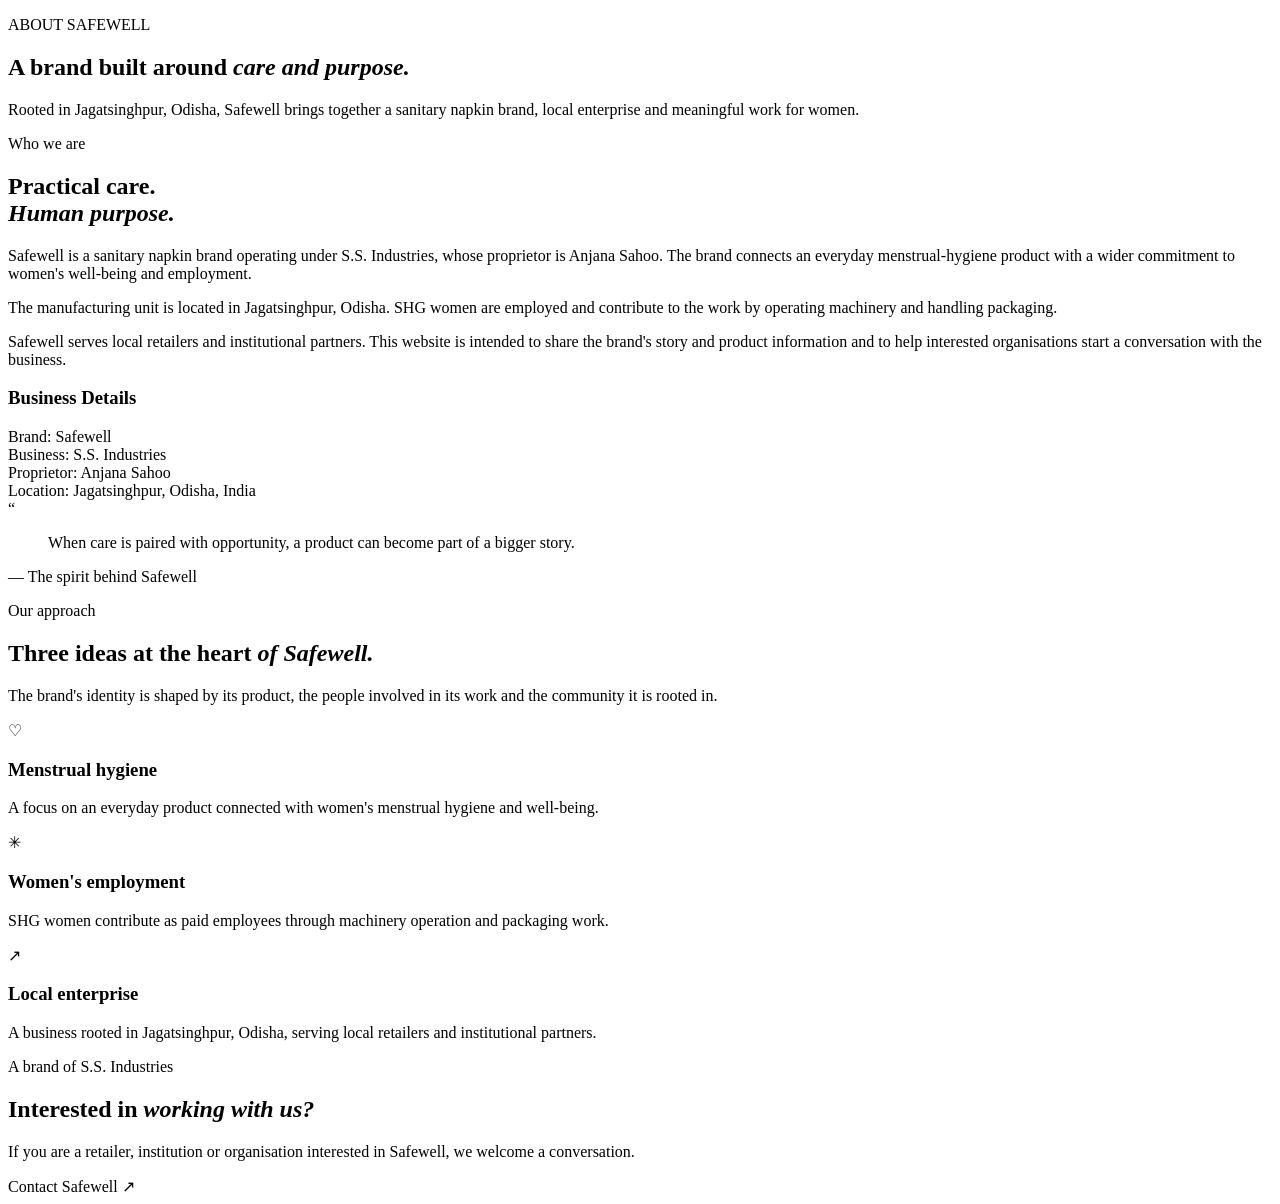
<file: target/classes/templates/about.html>
<!DOCTYPE html>
<html lang="en" xmlns:th="http://www.thymeleaf.org">

<head>
    <meta charset="UTF-8">
    <meta name="viewport" content="width=device-width, initial-scale=1">

    <meta name="description"
          content="Learn about Safewell, a sanitary napkin brand of S.S. Industries based in Jagatsinghpur, Odisha.">

    <meta name="theme-color" content="#fffcf8">

    <title>About Safewell | Feel the Freedom</title>

    <link rel="preconnect" href="https://fonts.googleapis.com">
    <link rel="preconnect" href="https://fonts.gstatic.com" crossorigin>

    <link href="https://fonts.googleapis.com/css2?family=DM+Sans:wght@400;500;600;700&family=Playfair+Display:wght@500;600;700&display=swap"
          rel="stylesheet">

    <link rel="stylesheet" th:href="@{/css/style.css}">
</head>

<body>

<div th:replace="~{fragments/header :: header}"></div>

<main>

    <!-- PAGE HERO -->
    <section class="page-hero">

        <div class="container">

            <p class="eyebrow">ABOUT SAFEWELL</p>

            <h1>
                A brand built around
                <em>care and purpose.</em>
            </h1>

            <p>
                Rooted in Jagatsinghpur, Odisha, Safewell brings
                together a sanitary napkin brand, local enterprise
                and meaningful work for women.
            </p>

        </div>

    </section>


    <!-- WHO WE ARE -->
    <section class="section-pad">

        <div class="container content-grid">

            <div>

                <p class="eyebrow">Who we are</p>

                <h2>
                    Practical care.
                    <br>
                    <em>Human purpose.</em>
                </h2>

            </div>


            <div class="prose">

                <p>
                    Safewell is a sanitary napkin brand operating
                    under S.S. Industries, whose proprietor is
                    Anjana Sahoo. The brand connects an everyday
                    menstrual-hygiene product with a wider
                    commitment to women's well-being and employment.
                </p>

                <p>
                    The manufacturing unit is located in
                    Jagatsinghpur, Odisha. SHG women are employed
                    and contribute to the work by operating
                    machinery and handling packaging.
                </p>

                <p>
                    Safewell serves local retailers and
                    institutional partners. This website is
                    intended to share the brand's story and
                    product information and to help interested
                    organisations start a conversation with
                    the business.
                </p>


				<div class="info-box">

				    <h3 class="info-box-title">Business Details</h3>

				    <div class="info-detail">
				        <span class="info-label">Brand:</span>
				        <span class="info-value">Safewell</span>
				    </div>

				    <div class="info-detail">
				        <span class="info-label">Business:</span>
				        <span class="info-value">S.S. Industries</span>
				    </div>

				    <div class="info-detail">
				        <span class="info-label">Proprietor:</span>
				        <span class="info-value">Anjana Sahoo</span>
				    </div>

				    <div class="info-detail">
				        <span class="info-label">Location:</span>
				        <span class="info-value">Jagatsinghpur, Odisha, India</span>
				    </div>

				</div>

            </div>

        </div>

    </section>


    <!-- BRAND PURPOSE -->
    <section class="quote-section">

        <div class="container">

            <span aria-hidden="true">“</span>

            <blockquote>
                When care is paired with opportunity,
                a product can become part of a bigger story.
            </blockquote>

            <p>
                — The spirit behind Safewell
            </p>

        </div>

    </section>


    <!-- OUR APPROACH -->
    <section class="section-pad">

        <div class="container">

            <div class="section-heading">

                <div>

                    <p class="eyebrow">Our approach</p>

                    <h2>
                        Three ideas at the heart
                        <em>of Safewell.</em>
                    </h2>

                </div>

                <p>
                    The brand's identity is shaped by its product,
                    the people involved in its work and the
                    community it is rooted in.
                </p>

            </div>


            <div class="three-cards">

                <article class="feature-card">

                    <div class="card-symbol">♡</div>

                    <h3>Menstrual hygiene</h3>

                    <p>
                        A focus on an everyday product connected
                        with women's menstrual hygiene and well-being.
                    </p>

                </article>


                <article class="feature-card card-featured">

                    <div class="card-symbol">✳</div>

                    <h3>Women's employment</h3>

                    <p>
                        SHG women contribute as paid employees
                        through machinery operation and packaging work.
                    </p>

                </article>


                <article class="feature-card">

                    <div class="card-symbol">↗</div>

                    <h3>Local enterprise</h3>

                    <p>
                        A business rooted in Jagatsinghpur,
                        Odisha, serving local retailers
                        and institutional partners.
                    </p>

                </article>

            </div>

        </div>

    </section>


    <!-- BUSINESS IDENTITY -->
    <section class="partner-strip section-pad">

        <div class="container partner-grid">

            <div>

                <p class="eyebrow">A brand of S.S. Industries</p>

                <h2>
                    Interested in
                    <em>working with us?</em>
                </h2>

                <p>
                    If you are a retailer, institution or
                    organisation interested in Safewell,
                    we welcome a conversation.
                </p>

            </div>

            <a class="button button-light"
               th:href="@{/contact}">
                Contact Safewell <span>↗</span>
            </a>

        </div>

    </section>

</main>

<div th:replace="~{fragments/footer :: footer}"></div>

<script th:src="@{/js/main.js}"></script>

</body>
</html>
</file>
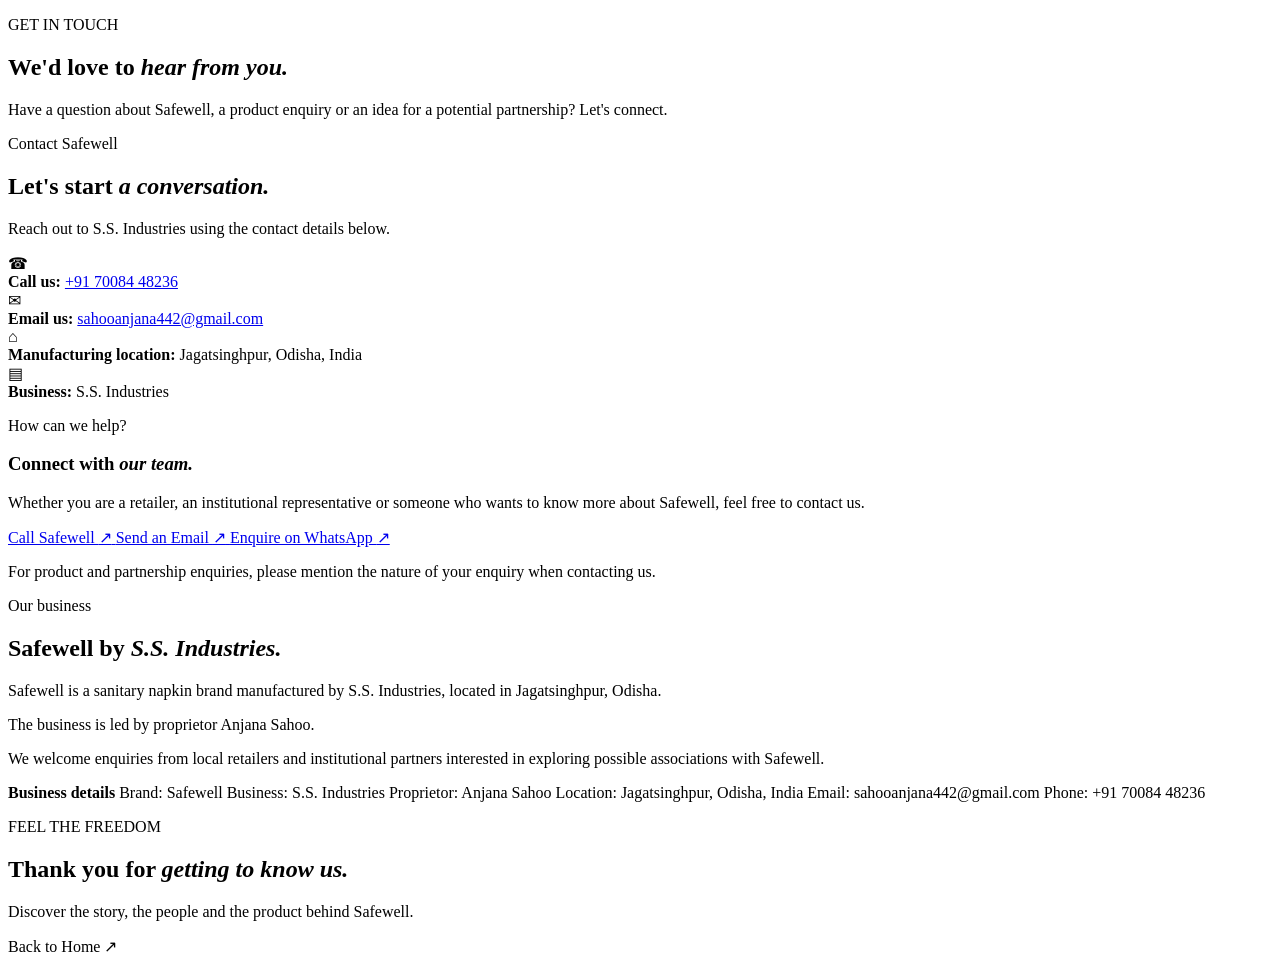
<file: target/classes/templates/contact.html>
<!DOCTYPE html>
<html lang="en" xmlns:th="http://www.thymeleaf.org">

<head>
    <meta charset="UTF-8">
    <meta name="viewport" content="width=device-width, initial-scale=1">

    <meta name="description"
          content="Contact Safewell by S.S. Industries for product, retail and institutional partnership enquiries.">

    <meta name="theme-color" content="#fffcf8">

    <title>Contact Us | Safewell — Feel the Freedom</title>

    <link rel="preconnect" href="https://fonts.googleapis.com">
    <link rel="preconnect" href="https://fonts.gstatic.com" crossorigin>

    <link href="https://fonts.googleapis.com/css2?family=DM+Sans:wght@400;500;600;700&family=Playfair+Display:wght@500;600;700&display=swap"
          rel="stylesheet">

    <link rel="stylesheet" th:href="@{/css/style.css}">
</head>

<body>

<div th:replace="~{fragments/header :: header}"></div>

<main>

    <!-- PAGE HERO -->
    <section class="page-hero">

        <div class="container">

            <p class="eyebrow">GET IN TOUCH</p>

            <h1>
                We'd love to
                <em>hear from you.</em>
            </h1>

            <p>
                Have a question about Safewell,
                a product enquiry or an idea for
                a potential partnership? Let's connect.
            </p>

        </div>

    </section>


    <!-- CONTACT DETAILS -->
    <section class="section-pad">

        <div class="container">

            <div class="section-heading">

                <div>

                    <p class="eyebrow">Contact Safewell</p>

                    <h2>
                        Let's start
                        <em>a conversation.</em>
                    </h2>

                </div>

                <p>
                    Reach out to S.S. Industries
                    using the contact details below.
                </p>

            </div>


            <div class="contact-grid">

                <!-- CONTACT INFORMATION -->
                <div class="contact-details">

                    <div class="contact-detail">

                        <span class="contact-icon">☎</span>

                        <div>

                            <strong>Call us: </strong>

                            <a href="tel:+917008448236">
                                +91 70084 48236
                            </a>

                        </div>

                    </div>


                    <div class="contact-detail">

                        <span class="contact-icon">✉</span>

                        <div>

                            <strong>Email us: </strong>

                            <a href="mailto:sahooanjana442@gmail.com">
                                sahooanjana442@gmail.com
                            </a>

                        </div>

                    </div>


                    <div class="contact-detail">

                        <span class="contact-icon">⌂</span>

                        <div>

                            <strong>Manufacturing location: </strong>

                            <span>
                                Jagatsinghpur, Odisha, India
                            </span>

                        </div>

                    </div>


                    <div class="contact-detail">

                        <span class="contact-icon">▤</span>

                        <div>

                            <strong>Business:</strong>

                            <span>S.S. Industries</span>

                        </div>

                    </div>

                </div>


                <!-- CONTACT PANEL -->
                <div class="contact-panel">

                    <p class="eyebrow">How can we help?</p>

                    <h3>
                        Connect with
                        <em>our team.</em>
                    </h3>

                    <p>
                        Whether you are a retailer,
                        an institutional representative
                        or someone who wants to know
                        more about Safewell, feel free
                        to contact us.
                    </p>


                    <div class="contact-actions">

                        <a class="button button-primary button-full"
                           href="tel:+917008448236">
                            Call Safewell <span>↗</span>
                        </a>


                        <a class="button button-outline button-full"
                           href="mailto:sahooanjana442@gmail.com?subject=Safewell%20Enquiry">
                            Send an Email <span>↗</span>
                        </a>


                        <a class="button button-outline button-full"
                           href="https://wa.me/917008448236"
                           target="_blank"
                           rel="noopener noreferrer">
                            Enquire on WhatsApp <span>↗</span>
                        </a>

                    </div>


                    <p class="small-note">
                        For product and partnership enquiries,
                        please mention the nature of your
                        enquiry when contacting us.
                    </p>

                </div>

            </div>

        </div>

    </section>


    <!-- BUSINESS INFORMATION -->
    <section class="story-band section-pad">

        <div class="container content-grid">

            <div>

                <p class="eyebrow">Our business</p>

                <h2>
                    Safewell by
                    <em>S.S. Industries.</em>
                </h2>

            </div>


            <div class="prose">

                <p>
                    Safewell is a sanitary napkin brand
                    manufactured by S.S. Industries,
                    located in Jagatsinghpur, Odisha.
                </p>

                <p>
                    The business is led by proprietor
                    Anjana Sahoo.
                </p>

                <p>
                    We welcome enquiries from local
                    retailers and institutional partners
                    interested in exploring possible
                    associations with Safewell.
                </p>


                <div class="info-box">

                    <strong>Business details</strong>

                    <span>Brand: Safewell</span>

                    <span>Business: S.S. Industries</span>

                    <span>Proprietor: Anjana Sahoo</span>

                    <span>Location: Jagatsinghpur, Odisha, India</span>

                    <span>Email: sahooanjana442@gmail.com</span>

                    <span>Phone: +91 70084 48236</span>

                </div>

            </div>

        </div>

    </section>


    <!-- FINAL CTA -->
    <section class="partner-strip section-pad">

        <div class="container partner-grid">

            <div>

                <p class="eyebrow">FEEL THE FREEDOM</p>

                <h2>
                    Thank you for
                    <em>getting to know us.</em>
                </h2>

                <p>
                    Discover the story, the people
                    and the product behind Safewell.
                </p>

            </div>

            <a class="button button-light"
               th:href="@{/}">
                Back to Home <span>↗</span>
            </a>

        </div>

    </section>

</main>

<div th:replace="~{fragments/footer :: footer}"></div>

<script th:src="@{/js/main.js}"></script>

</body>
</html>
</file>
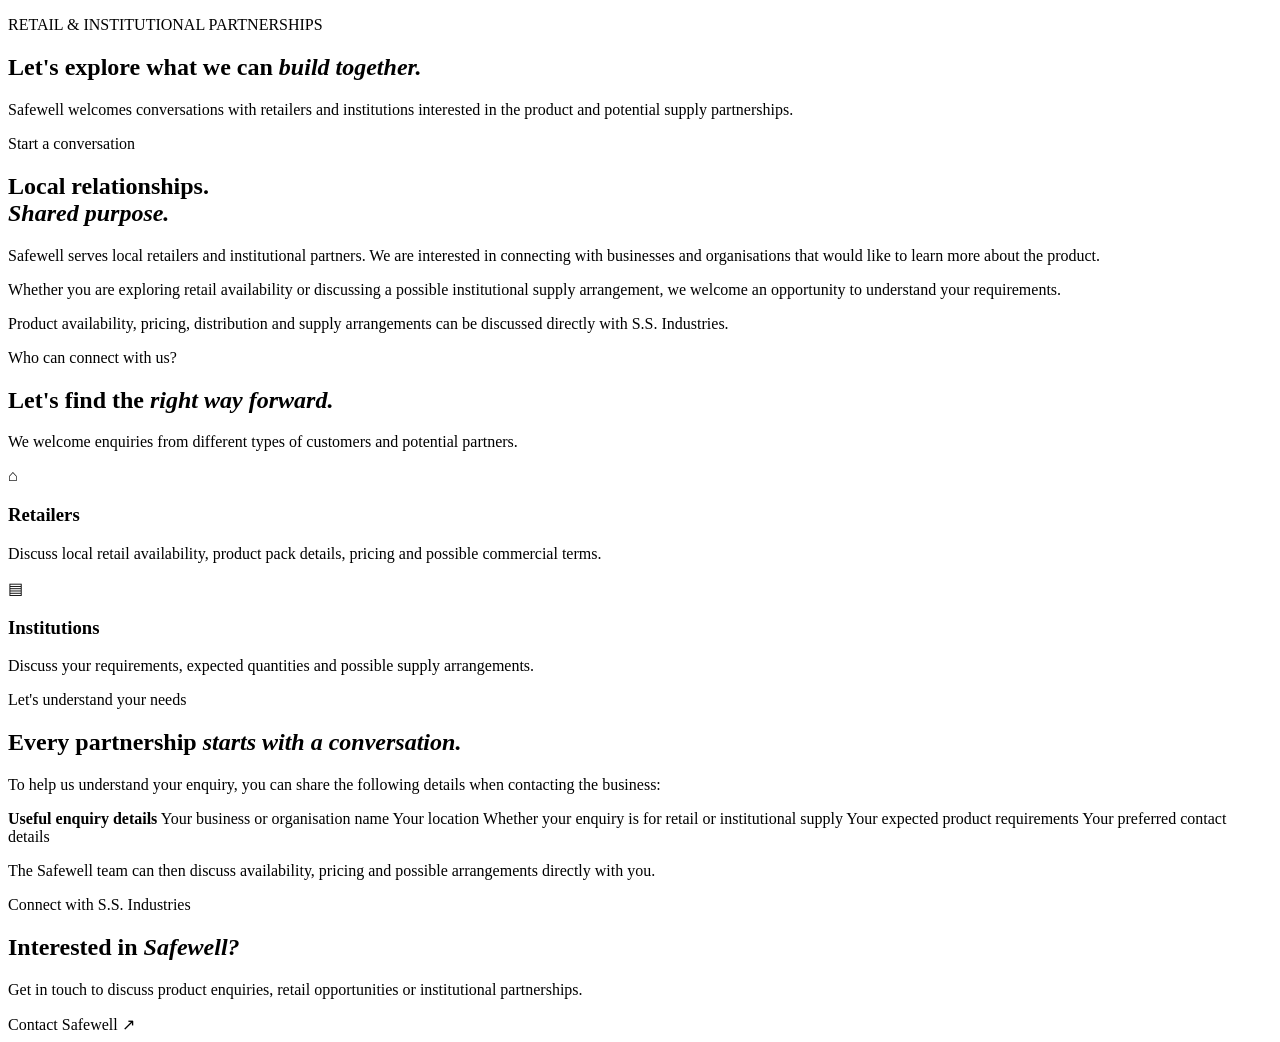
<file: target/classes/templates/partnerships.html>
<!DOCTYPE html>
<html lang="en" xmlns:th="http://www.thymeleaf.org">

<head>
    <meta charset="UTF-8">
    <meta name="viewport" content="width=device-width, initial-scale=1">

    <meta name="description"
          content="Explore retail and institutional partnership opportunities with Safewell, a sanitary napkin brand of S.S. Industries in Odisha.">

    <meta name="theme-color" content="#fffcf8">

    <title>Partnerships | Safewell</title>

    <link rel="preconnect" href="https://fonts.googleapis.com">
    <link rel="preconnect" href="https://fonts.gstatic.com" crossorigin>

    <link href="https://fonts.googleapis.com/css2?family=DM+Sans:wght@400;500;600;700&family=Playfair+Display:wght@500;600;700&display=swap"
          rel="stylesheet">

    <link rel="stylesheet" th:href="@{/css/style.css}">
</head>

<body>

<div th:replace="~{fragments/header :: header}"></div>

<main>

    <!-- PAGE HERO -->
    <section class="page-hero">

        <div class="container">

            <p class="eyebrow">RETAIL & INSTITUTIONAL PARTNERSHIPS</p>

            <h1>
                Let's explore what we can
                <em>build together.</em>
            </h1>

            <p>
                Safewell welcomes conversations with
                retailers and institutions interested
                in the product and potential supply partnerships.
            </p>

        </div>

    </section>


    <!-- INTRODUCTION -->
    <section class="section-pad">

        <div class="container content-grid">

            <div>

                <p class="eyebrow">Start a conversation</p>

                <h2>
                    Local relationships.
                    <br>
                    <em>Shared purpose.</em>
                </h2>

            </div>


            <div class="prose">

                <p>
                    Safewell serves local retailers and
                    institutional partners. We are
                    interested in connecting with
                    businesses and organisations that
                    would like to learn more about
                    the product.
                </p>

                <p>
                    Whether you are exploring retail
                    availability or discussing a possible
                    institutional supply arrangement,
                    we welcome an opportunity to
                    understand your requirements.
                </p>

                <p>
                    Product availability, pricing,
                    distribution and supply arrangements
                    can be discussed directly with
                    S.S. Industries.
                </p>

            </div>

        </div>

    </section>


    <!-- PARTNER TYPES -->
    <section class="story-band section-pad">

        <div class="container">

            <div class="section-heading">

                <div>

                    <p class="eyebrow">Who can connect with us?</p>

                    <h2>
                        Let's find the
                        <em>right way forward.</em>
                    </h2>

                </div>

                <p>
                    We welcome enquiries from different
                    types of customers and potential partners.
                </p>

            </div>


            <div class="partnership-cards">

                <article class="feature-card">

                    <div class="card-symbol">⌂</div>

                    <h3>Retailers</h3>

                    <p>
                        Discuss local retail availability,
                        product pack details, pricing
                        and possible commercial terms.
                    </p>

                </article>


                <article class="feature-card">

                    <div class="card-symbol">▤</div>

                    <h3>Institutions</h3>

                    <p>
                        Discuss your requirements,
                        expected quantities and
                        possible supply arrangements.
                    </p>

                </article>

            </div>

        </div>

    </section>


    <!-- WHAT WE CAN DISCUSS -->
    <section class="section-pad">

        <div class="container content-grid">

            <div>

                <p class="eyebrow">Let's understand your needs</p>

                <h2>
                    Every partnership
                    <em>starts with a conversation.</em>
                </h2>

            </div>


            <div class="prose">

                <p>
                    To help us understand your enquiry,
                    you can share the following details
                    when contacting the business:
                </p>

                <div class="info-box">

                    <strong>Useful enquiry details</strong>

                    <span>
                        Your business or organisation name
                    </span>

                    <span>
                        Your location
                    </span>

                    <span>
                        Whether your enquiry is for retail
                        or institutional supply
                    </span>

                    <span>
                        Your expected product requirements
                    </span>

                    <span>
                        Your preferred contact details
                    </span>

                </div>

                <p>
                    The Safewell team can then discuss
                    availability, pricing and possible
                    arrangements directly with you.
                </p>

            </div>

        </div>

    </section>


    <!-- PARTNERSHIP CTA -->
    <section class="partner-strip section-pad">

        <div class="container partner-grid">

            <div>

                <p class="eyebrow">Connect with S.S. Industries</p>

                <h2>
                    Interested in
                    <em>Safewell?</em>
                </h2>

                <p>
                    Get in touch to discuss product
                    enquiries, retail opportunities
                    or institutional partnerships.
                </p>

            </div>

            <a class="button button-light"
               th:href="@{/contact}">
                Contact Safewell <span>↗</span>
            </a>

        </div>

    </section>

</main>

<div th:replace="~{fragments/footer :: footer}"></div>

<script th:src="@{/js/main.js}"></script>

</body>
</html>
</file>
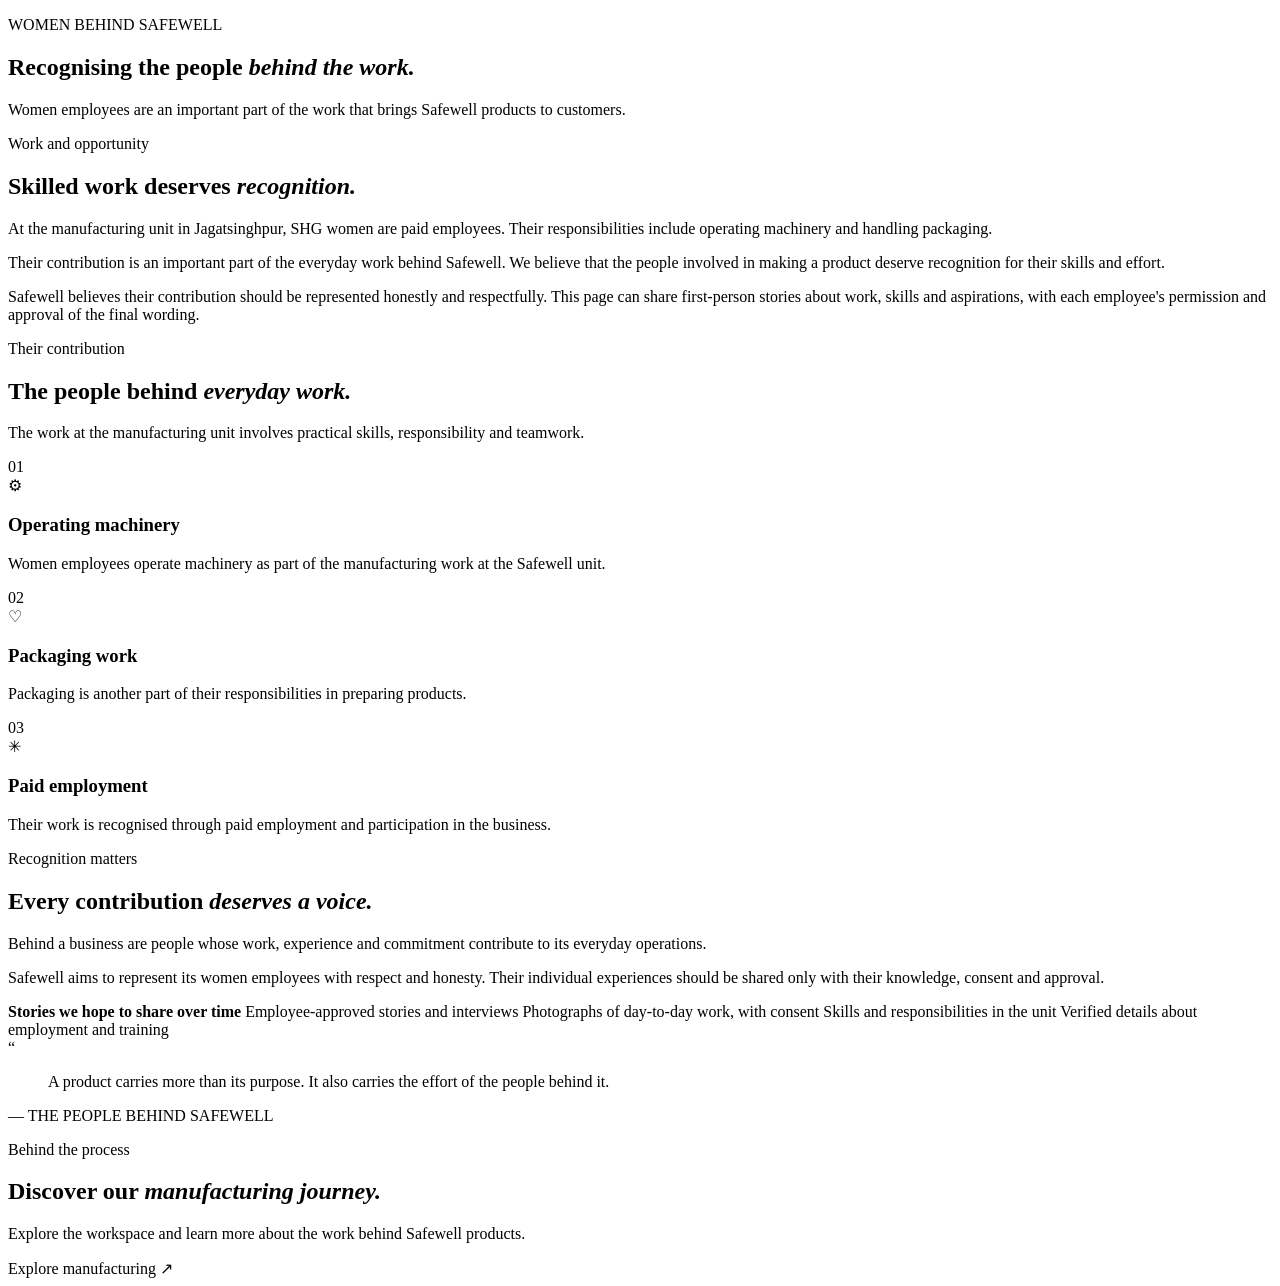
<file: target/classes/templates/women.html>
<!DOCTYPE html>
<html lang="en" xmlns:th="http://www.thymeleaf.org">

<head>
    <meta charset="UTF-8">
    <meta name="viewport" content="width=device-width, initial-scale=1">

    <meta name="description"
          content="Meet the SHG women employed at Safewell's manufacturing unit in Jagatsinghpur, Odisha, and learn about their work.">

    <meta name="theme-color" content="#fffcf8">

    <title>Women Behind Safewell | Feel the Freedom</title>

    <link rel="preconnect" href="https://fonts.googleapis.com">
    <link rel="preconnect" href="https://fonts.gstatic.com" crossorigin>

    <link href="https://fonts.googleapis.com/css2?family=DM+Sans:wght@400;500;600;700&family=Playfair+Display:wght@500;600;700&display=swap"
          rel="stylesheet">

    <link rel="stylesheet" th:href="@{/css/style.css}">
</head>

<body>

<div th:replace="~{fragments/header :: header}"></div>

<main>

    <!-- PAGE HERO -->
    <section class="page-hero">

        <div class="container">

            <p class="eyebrow">WOMEN BEHIND SAFEWELL</p>

            <h1>
                Recognising the people
                <em>behind the work.</em>
            </h1>

            <p>
                Women employees are an important part
                of the work that brings Safewell
                products to customers.
            </p>

        </div>

    </section>


    <!-- INTRODUCTION -->
    <section class="section-pad">

        <div class="container content-grid">

            <div>

                <p class="eyebrow">Work and opportunity</p>

                <h2>
                    Skilled work deserves
                    <em>recognition.</em>
                </h2>

            </div>


            <div class="prose">

                <p>
                    At the manufacturing unit in
                    Jagatsinghpur, SHG women are
                    paid employees. Their responsibilities
                    include operating machinery and
                    handling packaging.
                </p>

                <p>
                    Their contribution is an important
                    part of the everyday work behind
                    Safewell. We believe that the people
                    involved in making a product deserve
                    recognition for their skills and effort.
                </p>

                <p>
                    Safewell believes their contribution
                    should be represented honestly and
                    respectfully. This page can share
                    first-person stories about work,
                    skills and aspirations, with each
                    employee's permission and approval
                    of the final wording.
                </p>

            </div>

        </div>

    </section>


    <!-- THEIR CONTRIBUTION -->
    <section class="story-band section-pad">

        <div class="container">

            <div class="section-heading">

                <div>

                    <p class="eyebrow">Their contribution</p>

                    <h2>
                        The people behind
                        <em>everyday work.</em>
                    </h2>

                </div>

                <p>
                    The work at the manufacturing unit
                    involves practical skills,
                    responsibility and teamwork.
                </p>

            </div>


            <div class="three-cards">

                <article class="feature-card">

                    <div class="card-number">01</div>

                    <div class="card-symbol">⚙</div>

                    <h3>Operating machinery</h3>

                    <p>
                        Women employees operate machinery
                        as part of the manufacturing work
                        at the Safewell unit.
                    </p>

                </article>


                <article class="feature-card card-featured">

                    <div class="card-number">02</div>

                    <div class="card-symbol">♡</div>

                    <h3>Packaging work</h3>

                    <p>
                        Packaging is another part of
                        their responsibilities in
                        preparing products.
                    </p>

                </article>


                <article class="feature-card">

                    <div class="card-number">03</div>

                    <div class="card-symbol">✳</div>

                    <h3>Paid employment</h3>

                    <p>
                        Their work is recognised through
                        paid employment and participation
                        in the business.
                    </p>

                </article>

            </div>

        </div>

    </section>


    <!-- RESPECT AND RECOGNITION -->
    <section class="section-pad">

        <div class="container content-grid">

            <div>

                <p class="eyebrow">Recognition matters</p>

                <h2>
                    Every contribution
                    <em>deserves a voice.</em>
                </h2>

            </div>


            <div class="prose">

                <p>
                    Behind a business are people whose
                    work, experience and commitment
                    contribute to its everyday operations.
                </p>

                <p>
                    Safewell aims to represent its women
                    employees with respect and honesty.
                    Their individual experiences should
                    be shared only with their knowledge,
                    consent and approval.
                </p>


                <div class="info-box">

                    <strong>
                        Stories we hope to share over time
                    </strong>

                    <span>
                        Employee-approved stories and interviews
                    </span>

                    <span>
                        Photographs of day-to-day work, with consent
                    </span>

                    <span>
                        Skills and responsibilities in the unit
                    </span>

                    <span>
                        Verified details about employment and training
                    </span>

                </div>

            </div>

        </div>

    </section>


    <!-- CLOSING MESSAGE -->
    <section class="quote-section">

        <div class="container">

            <span aria-hidden="true">“</span>

            <blockquote>
                A product carries more than its purpose.
                It also carries the effort of the people
                behind it.
            </blockquote>

            <p>— THE PEOPLE BEHIND SAFEWELL</p>

        </div>

    </section>


    <!-- MANUFACTURING LINK -->
    <section class="partner-strip section-pad">

        <div class="container partner-grid">

            <div>

                <p class="eyebrow">Behind the process</p>

                <h2>
                    Discover our
                    <em>manufacturing journey.</em>
                </h2>

                <p>
                    Explore the workspace and learn more
                    about the work behind Safewell products.
                </p>

            </div>

            <a class="button button-light"
               th:href="@{/manufacturing}">
                Explore manufacturing <span>↗</span>
            </a>

        </div>

    </section>

</main>

<div th:replace="~{fragments/footer :: footer}"></div>

<script th:src="@{/js/main.js}"></script>

</body>
</html>
</file>
